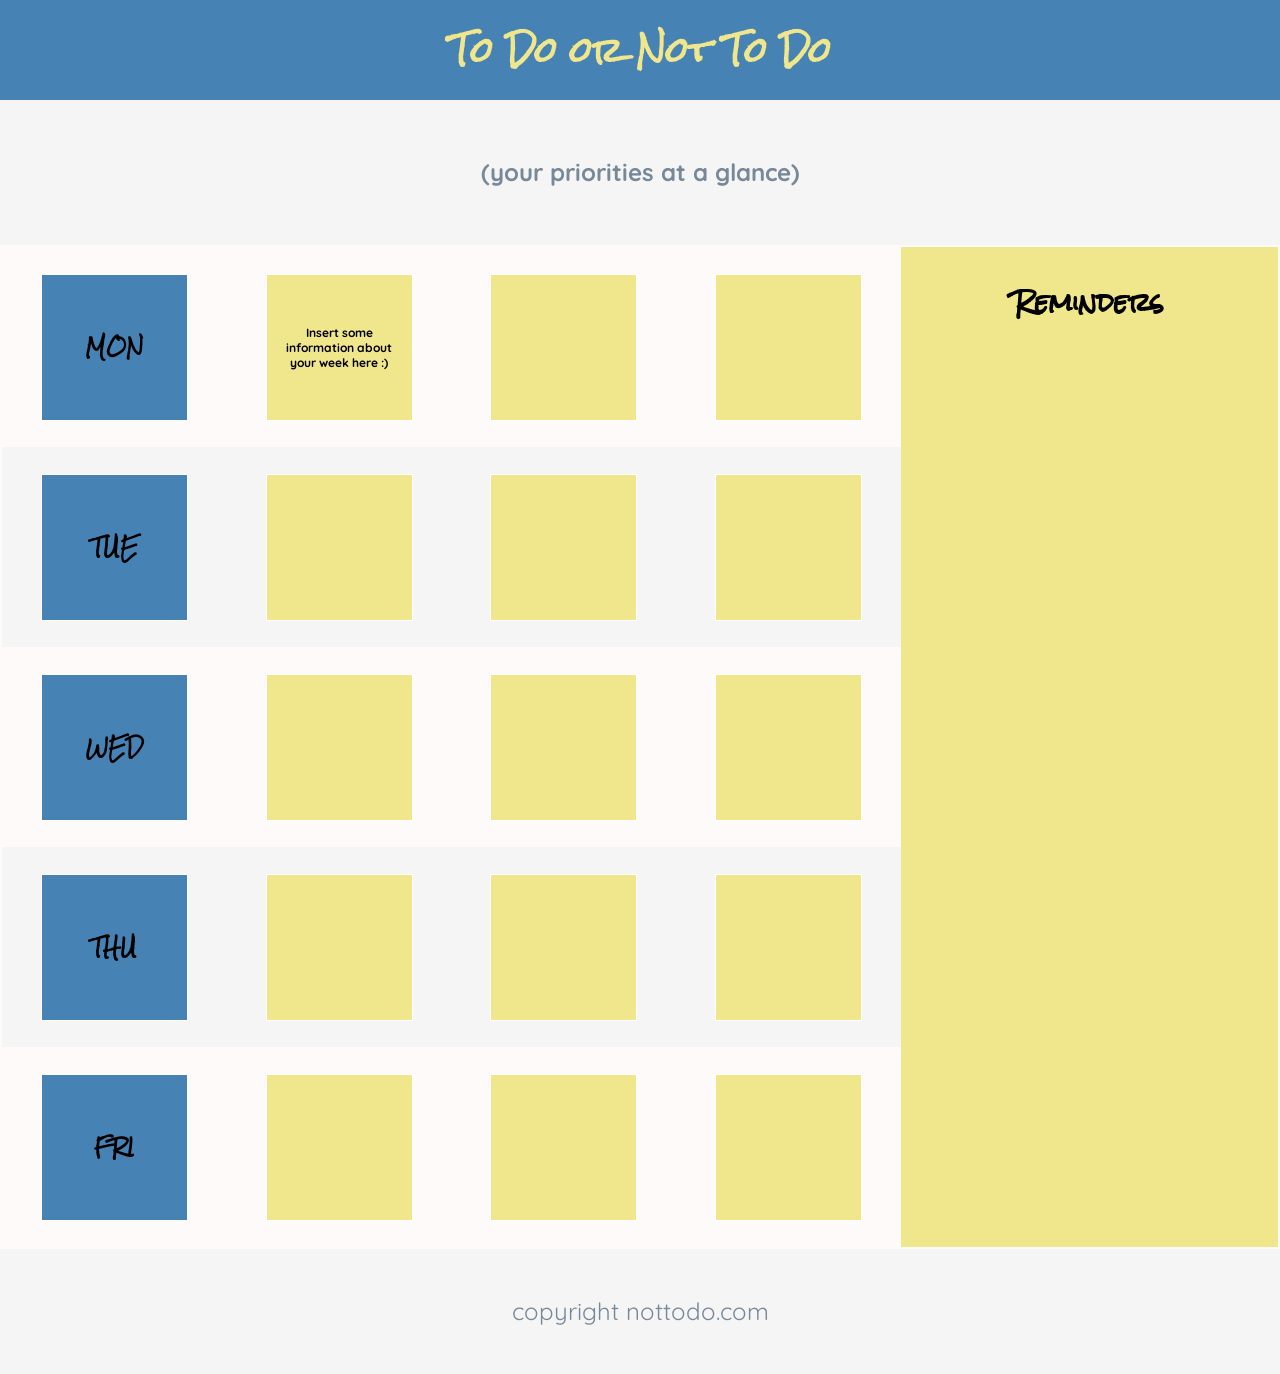
<file: 1/index.html>
<!DOCTYPE html>
<html>

<head>
  <title>To Do App</title>
  <link rel='stylesheet' href='style.css'>
  <link href='https://fonts.googleapis.com/css?family=Quicksand' rel='stylesheet'>
  <link href='https://fonts.googleapis.com/css?family=Rock+Salt' rel='stylesheet'>
</head>
<body>

  <!-- Header -->
  <div id='header'>
    <h1>To Do or Not To Do</h1>
    <h2 class='tagline'>(your priorities at a glance)</h2>
  </div>

  <!-- App Container -->
  <div class='container'>

    <!-- To Do Section -->
    <div class='week'>
      <div class='row secondary-background'>
        <div class='day square'><h3>MON</h3></div>
        <div class='task square'>
          <p> Insert some information about your week here :) </p>
        </div>
        <div class='task square'></div>
        <div class='task square'></div>
      </div>
      <div class='row'>
        <div class='day square'><h3>TUE</h3></div>
        <div class='task square'></div>
        <div class='task square'></div>
        <div class='task square'></div>
      </div>
      <div class='row secondary-background'>
        <div class='day square'><h3>WED</h3></div>
        <div class='task square'></div>
        <div class='task square'></div>
        <div class='task square'></div>
      </div>
      <div class='row'>
        <div class='day square'><h3>THU</h3></div>
        <div class='task square'></div>
        <div class='task square'></div>
        <div class='task square'></div>
      </div>
      <div class='row secondary-background'>
        <div class='day square'><h3>FRI</h3></div>
        <div class='task square'></div>
        <div class='task square'></div>
        <div class='task square'></div>
      </div>
    </div>

    <!-- Reminders Section -->
    <div class='reminders'>
      <h3>Reminders</h3>
    </div>
  </div>

  <!-- Footer -->
  <footer>
    <span class='tagline'>copyright nottodo.com</span>
  </footer>
</body>
</html>
</file>
<file: 1/style.css>
/* Universal Styles */
body {
  margin: 0px;
  background-color: whitesmoke;
  font-family: 'Rock Salt', cursive;
  text-align: center;
}

.secondary-background {
  background-color: snow;
}

.tagline {
  font-family: 'Quicksand', sans-serif;
  color: lightslategrey;
  line-height: 125px;
}

/* Header */
h1 {
  margin: 0;
  background-color: steelblue;
  line-height: 100px;
  color: khaki;
}

h2 {
  margin: 10px;
}

/* App Container */
.container {
  border: 2px solid snow;
  display: flex;
}

/* To Do Section */
.week {
  display: inline-flex;
  flex-grow: 3;
  flex-direction: column;
}

.row {
  min-height: 200px;
  display: flex;
  flex-wrap: wrap;
  justify-content: space-around;
  align-items: center;
}

.square {
  width: 125px;
  height: 125px;
  padding: 10px;
  display: flex;
  justify-content: center;
  align-items: center;
}

.day.square {
  background-color: steelblue;
  border: 1px solid white;
}

.task.square {
  background-color: khaki;
  border: 1px solid white;
}

.task p {
  font-family: 'Quicksand', sans-serif;
  font-weight: 700;
  font-size: 12px;
}

/* Reminders */
.reminders {
  background-color: khaki;
  display: inline-flex;
  flex-grow: 2;
}

.reminders h3 {
  width: 100%;
  margin: 10px;
  color: black;
  line-height: 90px;
  font-size: 24px;
}

/* Footer */
footer {
  font-size: 24px;
}
</file>
